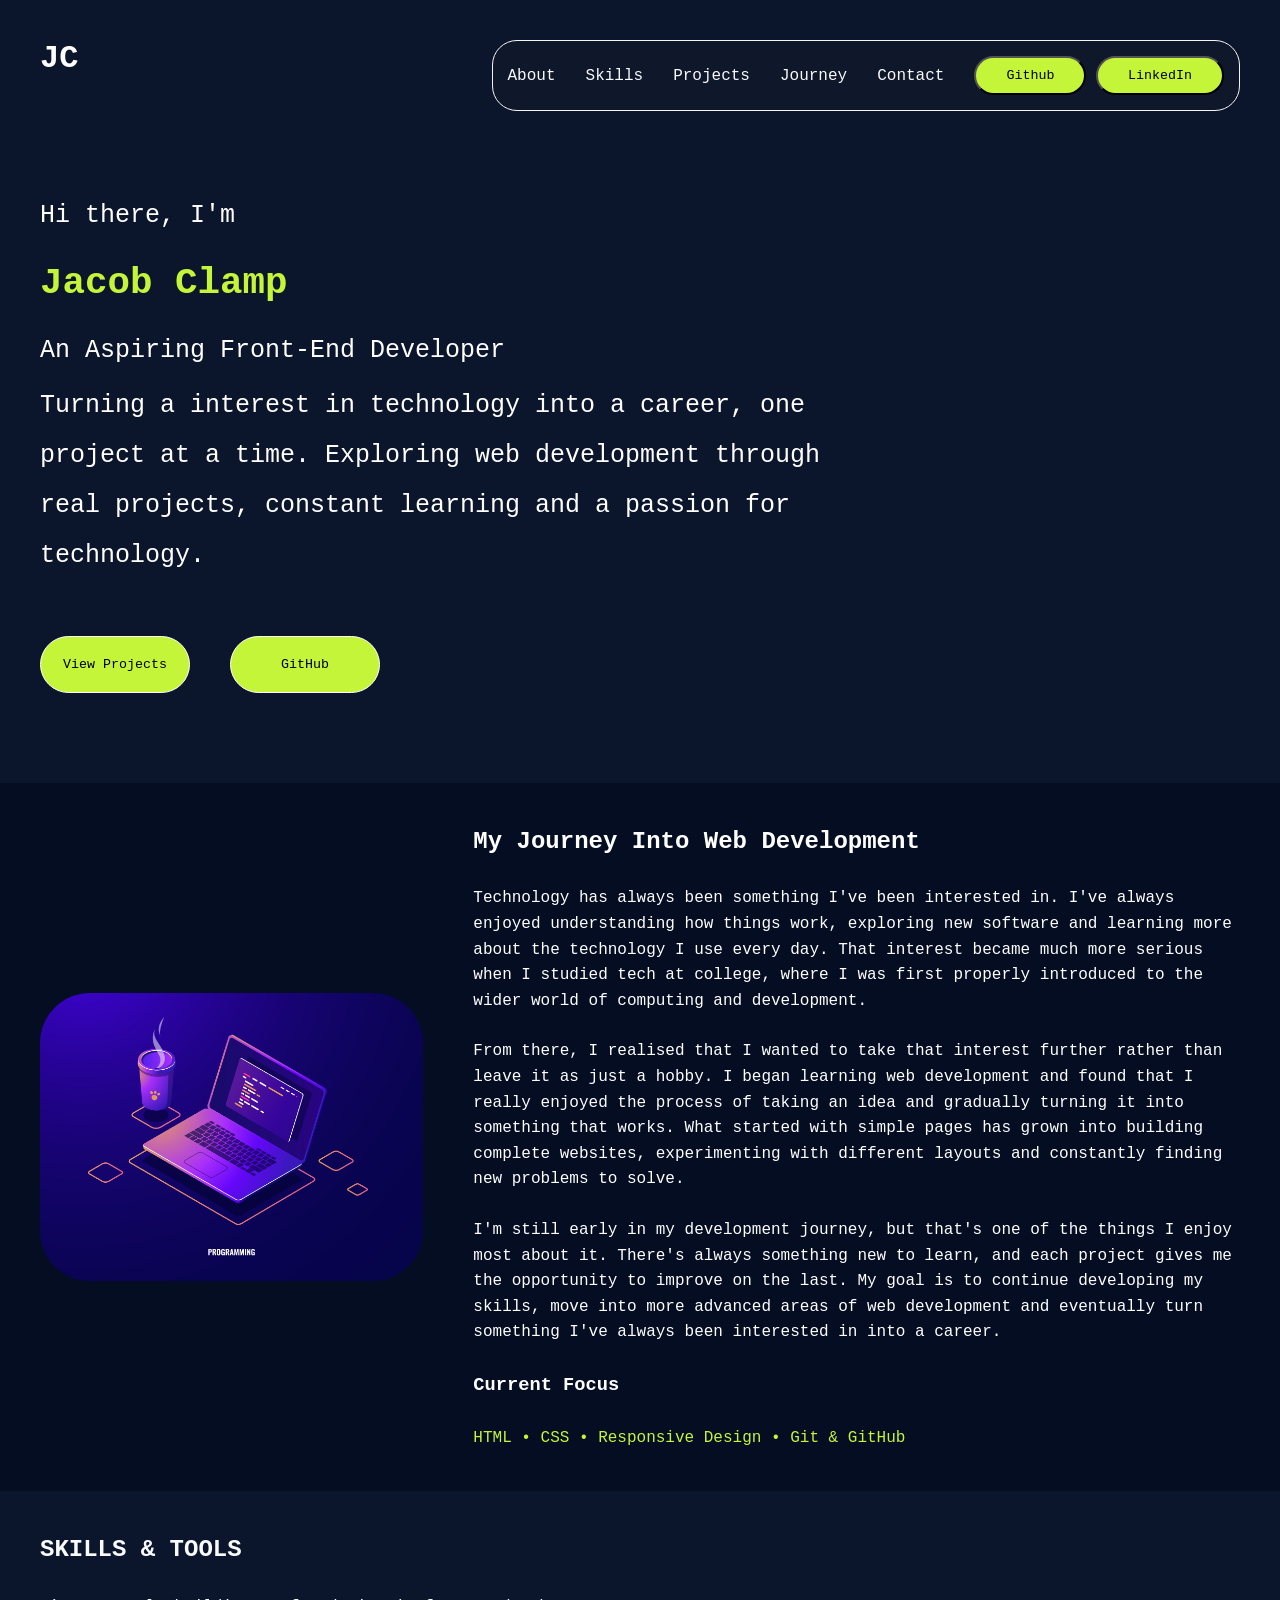
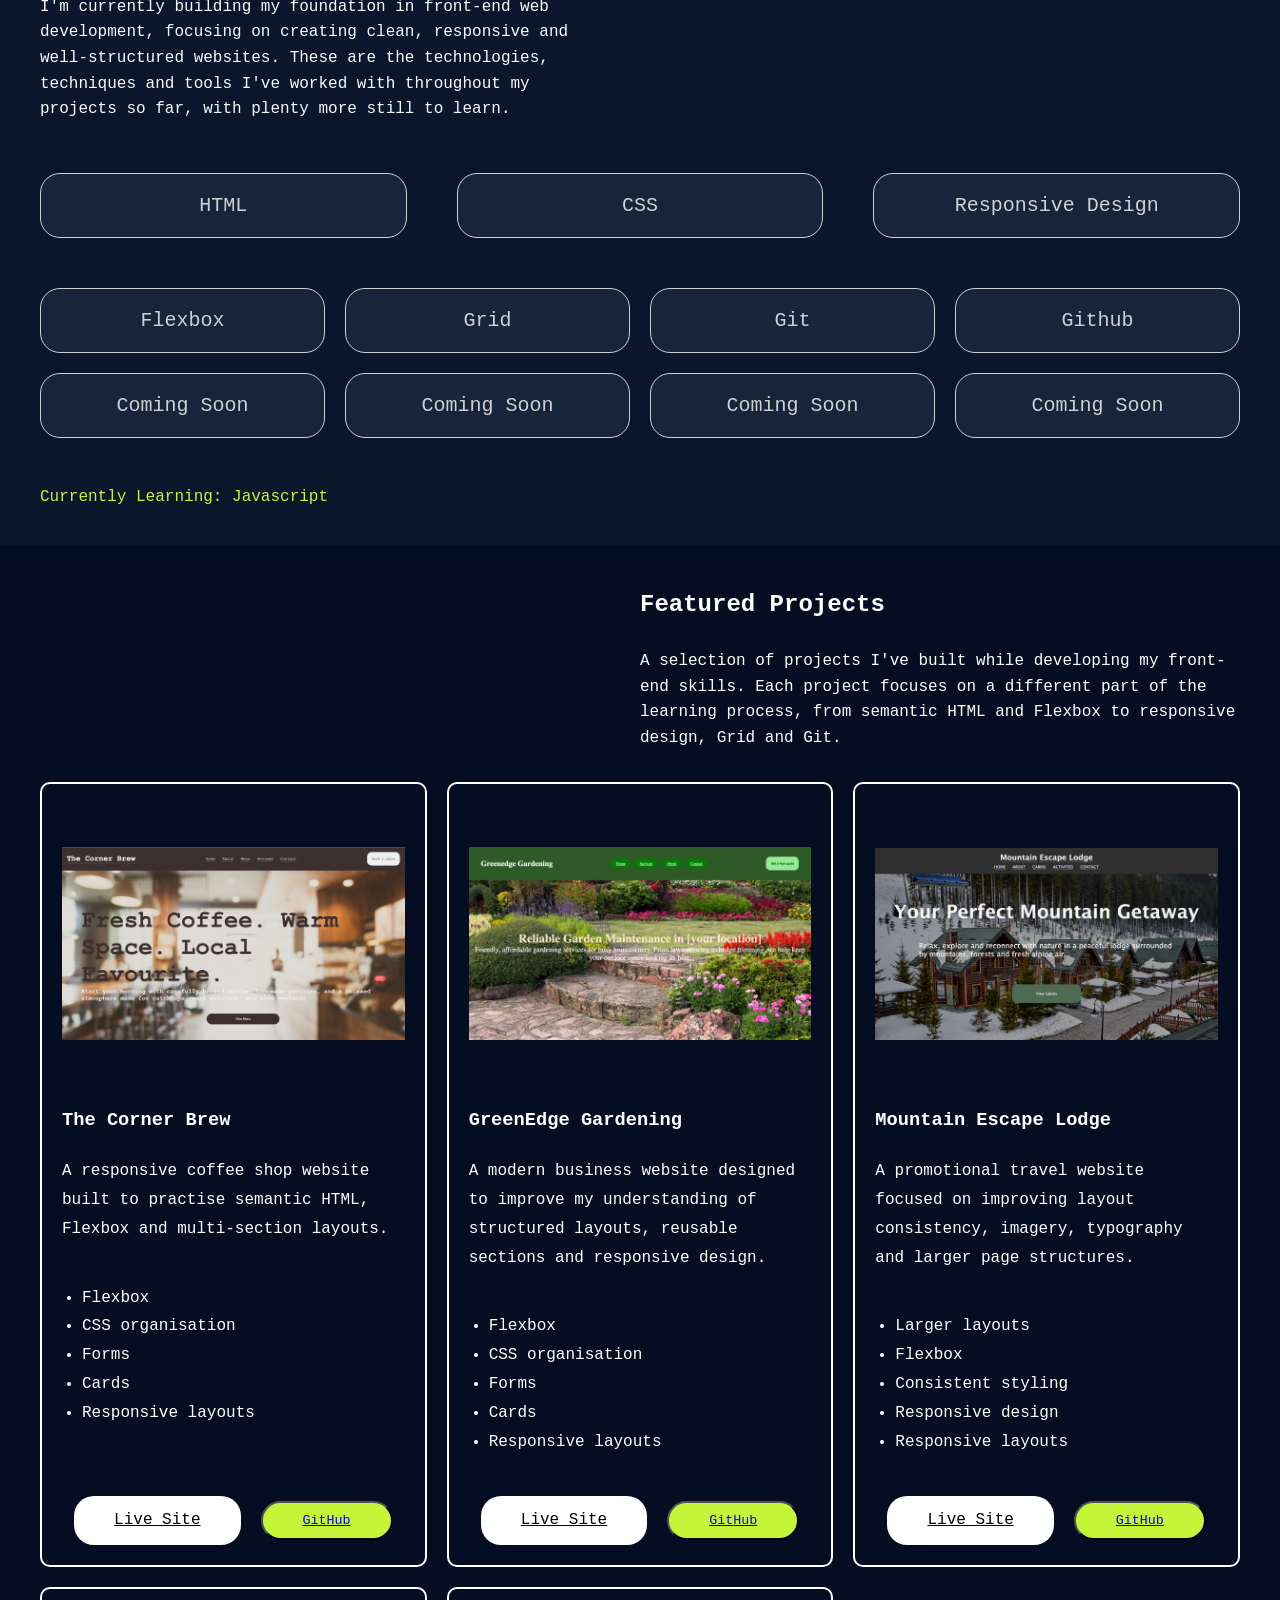
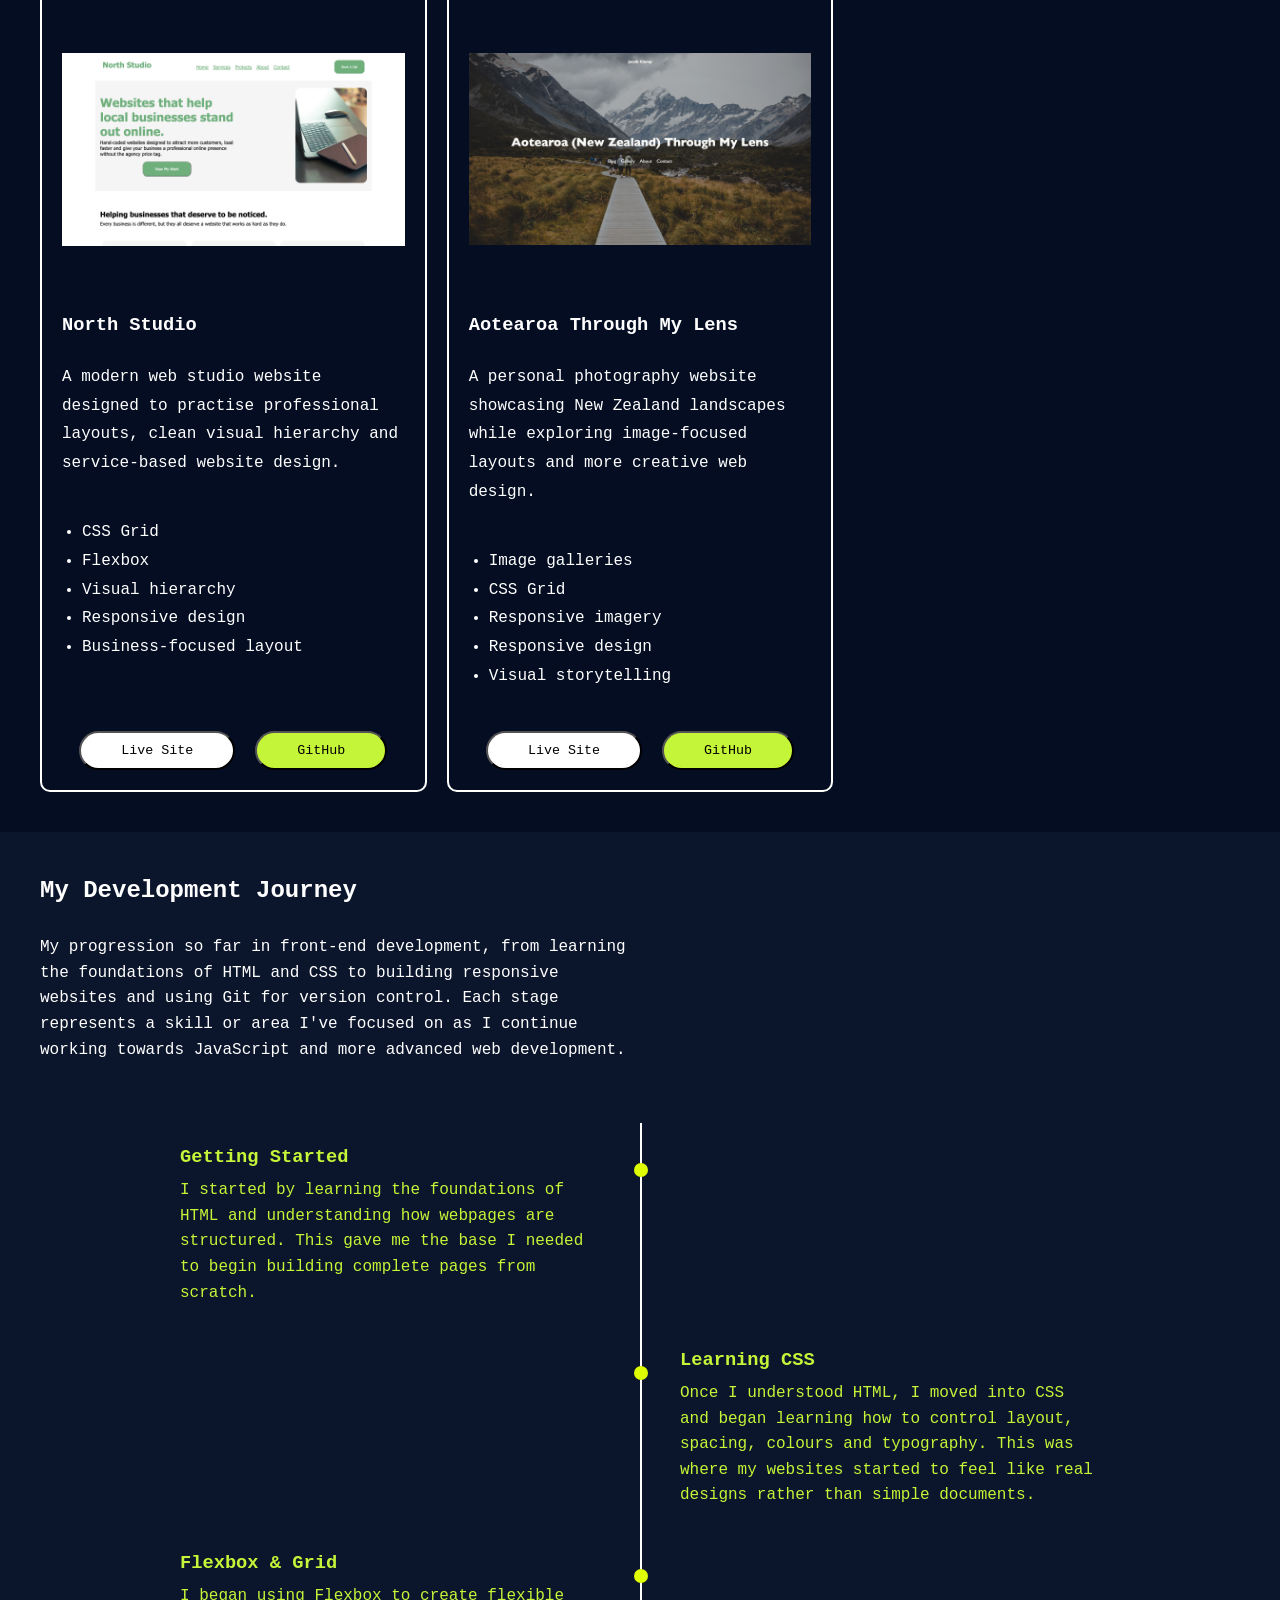
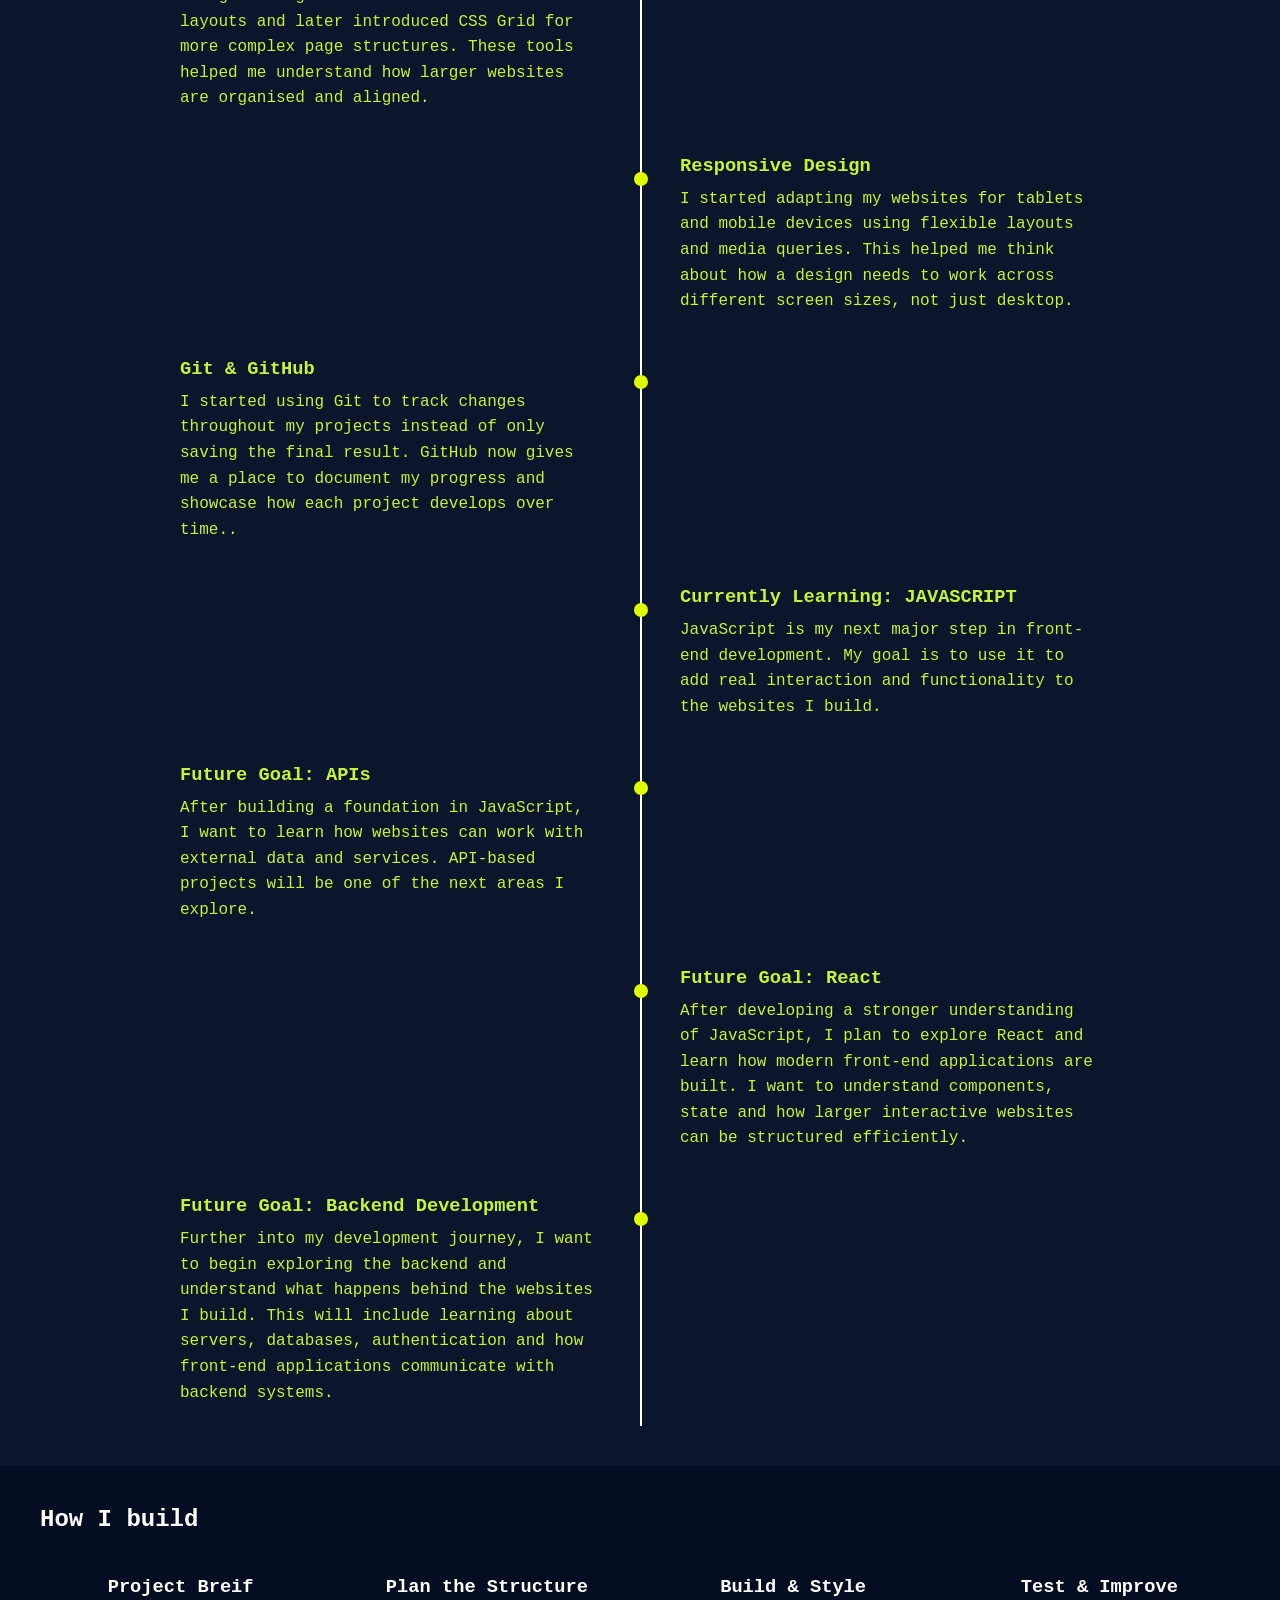
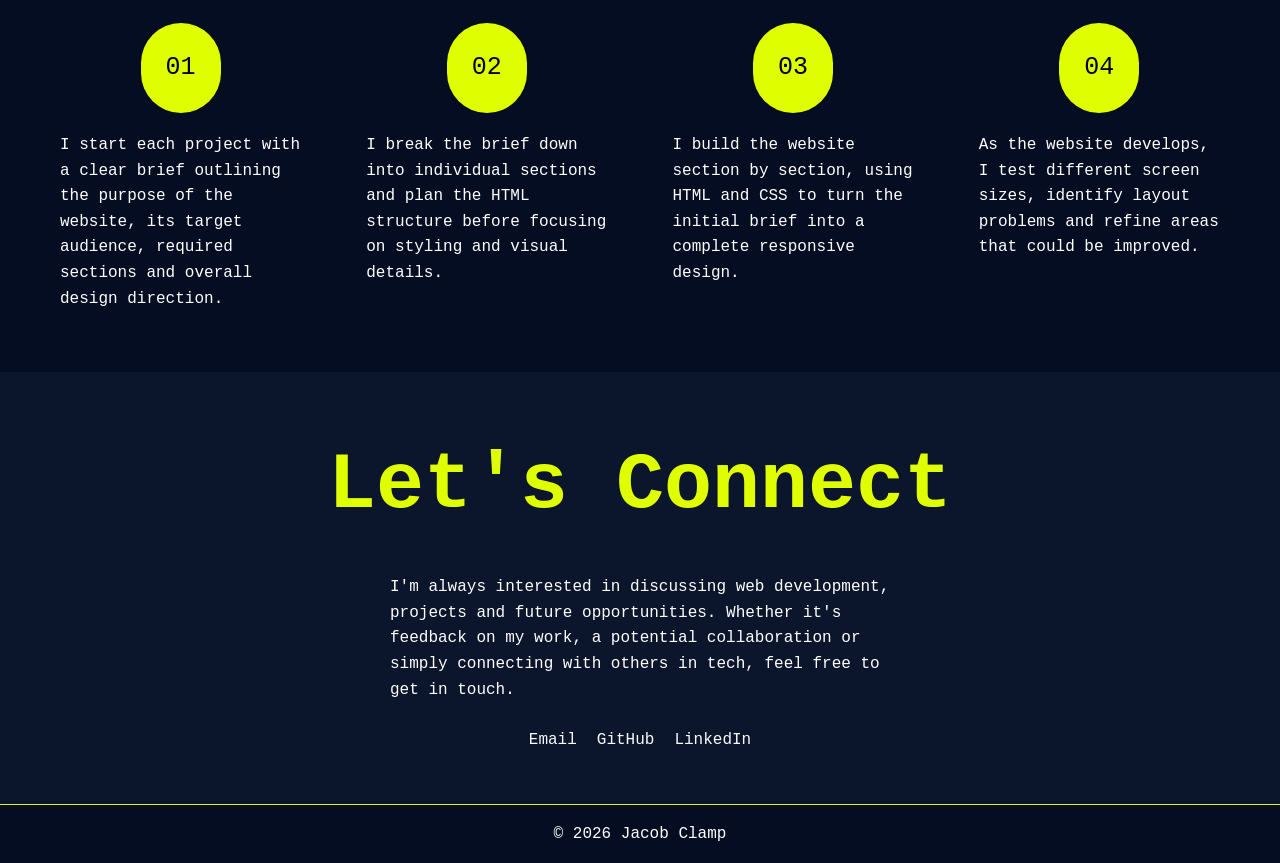
<file: index.html>
<!DOCTYPE html>
<html lang="en">
  <head>
    <meta charset="UTF-8" />
    <meta name="viewport" content="width=device-width, initial-scale=1.0" />
    <link rel="stylesheet" href="style.css" />
    <script src="script.js" defer></script>
    <title>Jacob Clamp</title>
  </head>
  <body>
    <header>
      <h1>JC</h1>
      <nav>
        <ul class="nav-ul">
          <li><a href="#about"  class="nav-link">About</a></li>
          <li><a href="#skill" class="nav-link">Skills</a></li>
          <li><a href="#projects" class="nav-link">Projects</a></li>
          <li><a href="#journey" class="nav-link">Journey</a></li>
          <li><a href="#contact" class="nav-link">Contact</a></li>
          <div class="nav-btn-wrap">
          <button>Github</button>
          <button>LinkedIn</button>
        </div>
        </ul>
        
      </nav>
      <div class="hamburger">
        <span class="bar"></span>
        <span class="bar"></span>
        <span class="bar"></span>
      </div>
    </header>
    <main>
      <section class="hero" id="home">
        <p>Hi there, I'm</p>
        <h2>Jacob Clamp</h2>
        <p>An Aspiring Front-End Developer</p>
        <p>
          Turning a interest in technology into a career, one project at a time.
          Exploring web development through real projects, constant learning and
          a passion for technology.
        </p>
        <div class="hero-btn-wrap">
          <button>View Projects</button>
          <button>GitHub</button>
        </div>
      </section>
      <section class="about" id="about">
        <div class="about-content-wrap">
          <div class="about-left">
            <img src="images/Coding.jpg" alt="" />
          </div>
          <div class="about-right">
            <h2>My Journey Into Web Development</h2>
            <p>
              Technology has always been something I've been interested in. I've
              always enjoyed understanding how things work, exploring new
              software and learning more about the technology I use every day.
              That interest became much more serious when I studied tech at
              college, where I was first properly introduced to the wider world
              of computing and development.
            </p>
            <p>
              From there, I realised that I wanted to take that interest further
              rather than leave it as just a hobby. I began learning web
              development and found that I really enjoyed the process of taking
              an idea and gradually turning it into something that works. What
              started with simple pages has grown into building complete
              websites, experimenting with different layouts and constantly
              finding new problems to solve.
            </p>
            <p>
              I'm still early in my development journey, but that's one of the
              things I enjoy most about it. There's always something new to
              learn, and each project gives me the opportunity to improve on the
              last. My goal is to continue developing my skills, move into more
              advanced areas of web development and eventually turn something
              I've always been interested in into a career.
            </p>
            <h3>Current Focus</h3>
            <p class="about-fcs">
              HTML • CSS • Responsive Design • Git & GitHub
            </p>
          </div>
        </div>
      </section>
      <section class="skills" id="skill">
        <div class="skill-top">
          <h2>SKILLS & TOOLS</h2>
          <p>
            I'm currently building my foundation in front-end web development,
            focusing on creating clean, responsive and well-structured websites.
            These are the technologies, techniques and tools I've worked with
            throughout my projects so far, with plenty more still to learn.
          </p>
        </div>
        <div class="skill-card-top-row">
          <p class="card">HTML</p>
          <p class="card">CSS</p>
          <p class="card">Responsive Design</p>
        </div>
        <div class="skills-card-bottom-row">
          <p class="card">Flexbox</p>
          <p class="card">Grid</p>
          <p class="card">Git</p>
          <p class="card">Github</p>
          <p class="card-soon">Coming Soon</p>
          <p class="card-soon">Coming Soon</p>
          <p class="card-soon">Coming Soon</p>
          <p class="card-soon">Coming Soon</p>
        </div>
        <div class="current-skill">
          <p>Currently Learning: Javascript</p>
        </div>
      </section>
      <section class="projects" id="projects">
        <div class="project-header">
          <h2>Featured Projects</h2>
          <p>
            A selection of projects I've built while developing my front-end
            skills. Each project focuses on a different part of the learning
            process, from semantic HTML and Flexbox to responsive design, Grid
            and Git.
          </p>
        </div>
        <div class="projects-wrap">
          <article class="project-card">
            <img src="images/The Corner Brew.jpg" alt="" />
            <h3>The Corner Brew</h3>
            <p>
              A responsive coffee shop website built to practise semantic HTML,
              Flexbox and multi-section layouts.
            </p>
            <ul class="project-card-ul">
              <li>Flexbox</li>
              <li>CSS organisation</li>
              <li>Forms</li>
              <li>Cards</li>
              <li>Responsive layouts</li>
            </ul>
            <div class="card-btn-wrap">
              <a href="https://jacobclamp.github.io/web-development-portfolio/01-The-Corner-Brew/" class="card-btn-left">Live Site</a>
              <button class="card-btn-right"><a href="https://github.com/JacobClamp/web-development-portfolio/tree/main/01-The-Corner-Brew">GitHub</a></button>
            </div>
          </article>
          <article class="project-card">
            <img src="images/GreenEdge Gardening.jpg" alt="" />
            <h3>GreenEdge Gardening</h3>
            <p>
              A modern business website designed to improve my understanding of
              structured layouts, reusable sections and responsive design.
            </p>
            <ul class="project-card-ul">
              <li>Flexbox</li>
              <li>CSS organisation</li>
              <li>Forms</li>
              <li>Cards</li>
              <li>Responsive layouts</li>
            </ul>
            <div class="card-btn-wrap">
              <a href="https://jacobclamp.github.io/web-development-portfolio/02-GreenEdge-Gardening/" class="card-btn-left">Live Site</a>
              <button class="card-btn-right"><a href="https://github.com/JacobClamp/web-development-portfolio/tree/main/02-GreenEdge-Gardening">GitHub</a></button>
            </div>
          </article>
          <article class="project-card">
            <img src="images/Mountain Escape Lodge.jpg" alt="" />
            <h3>Mountain Escape Lodge</h3>
            <p>
              A promotional travel website focused on improving layout
              consistency, imagery, typography and larger page structures.
            </p>
            <ul class="project-card-ul">
              <li>Larger layouts</li>
              <li>Flexbox</li>
              <li>Consistent styling</li>
              <li>Responsive design</li>
              <li>Responsive layouts</li>
            </ul>
            <div class="card-btn-wrap">
              <a href="https://jacobclamp.github.io/web-development-portfolio/03-Mountain-Escape-Lodge/" class="card-btn-left">Live Site</a>
              <button class="card-btn-right"><a href="https://github.com/JacobClamp/web-development-portfolio/tree/main/03-Mountain-Escape-Lodge">GitHub</a></button>
            </div>
          </article>
          <article class="project-card">
            <img src="images/North Studio.jpg" alt="" />
            <h3>North Studio</h3>
            <p>
              A modern web studio website designed to practise professional layouts, clean visual hierarchy and service-based website design.
            </p>
            <ul class="project-card-ul">
              <li>CSS Grid</li>
              <li>Flexbox</li>
              <li>Visual hierarchy</li>
              <li>Responsive design</li>
              <li>Business-focused layout</li>
            </ul>
            <div class="card-btn-wrap">
              <button class="card-btn-left">Live Site</button>
              <button class="card-btn-right">GitHub</button>
            </div>
          </article>
          <article class="project-card">
            <img src="images/Aotearoa Through My Lens.jpg" alt="" />
            <h3>Aotearoa Through My Lens</h3>
            <p>
              A personal photography website showcasing New Zealand landscapes while exploring image-focused layouts and more creative web design.
            </p>
            <ul class="project-card-ul">
              <li>Image galleries</li>
              <li>CSS Grid</li>
              <li>Responsive imagery</li>
              <li>Responsive design</li>
              <li>Visual storytelling</li>
            </ul>
            <div class="card-btn-wrap">
              <button class="card-btn-left">Live Site</button>
              <button class="card-btn-right">GitHub</button>
            </div>
          </article>
        </div>
      </section>

      
      <section class="learning-journey" id="journey">
        <div class="journey-header">
          <h2>My Development Journey</h2>
          <p>
            My progression so far in front-end development, from learning the
            foundations of HTML and CSS to building responsive websites and
            using Git for version control. Each stage represents a skill or area
            I've focused on as I continue working towards JavaScript and more
            advanced web development.
          </p>
        </div>
        <div class="timeline">
          <div class="timeline-item left">
            <div class="timeline-content">
              <h3>Getting Started</h3>
              <p>
                I started by learning the foundations of HTML and understanding
                how webpages are structured. This gave me the base I needed to
                begin building complete pages from scratch.
              </p>
            </div>
          </div>
          <div class="timeline-item right">
            <div class="timeline-content">
              <h3>Learning CSS</h3>
              <p>
                Once I understood HTML, I moved into CSS and began learning how
                to control layout, spacing, colours and typography. This was
                where my websites started to feel like real designs rather than
                simple documents.
              </p>
            </div>
          </div>
          <div class="timeline-item left">
            <div class="timeline-content">
              <h3>Flexbox & Grid</h3>
              <p>
                I began using Flexbox to create flexible layouts and later
                introduced CSS Grid for more complex page structures. These
                tools helped me understand how larger websites are organised and
                aligned.
              </p>
            </div>
          </div>
          <div class="timeline-item right">
            <div class="timeline-content">
              <h3>Responsive Design</h3>
              <p>
                I started adapting my websites for tablets and mobile devices
                using flexible layouts and media queries. This helped me think
                about how a design needs to work across different screen sizes,
                not just desktop.
              </p>
            </div>
          </div>
          <div class="timeline-item left">
            <div class="timeline-content">
              <h3>Git & GitHub</h3>
              <p>
                I started using Git to track changes throughout my projects
                instead of only saving the final result. GitHub now gives me a
                place to document my progress and showcase how each project
                develops over time..
              </p>
            </div>
          </div>
          <div class="timeline-item right">
            <div class="timeline-content">
              <h3>Currently Learning: JAVASCRIPT</h3>
              <p>
                JavaScript is my next major step in front-end development. My
                goal is to use it to add real interaction and functionality to
                the websites I build.
              </p>
            </div>
          </div>
          <div class="timeline-item left">
            <div class="timeline-content">
              <h3>Future Goal: APIs</h3>
              <p>
                After building a foundation in JavaScript, I want to learn how
                websites can work with external data and services. API-based
                projects will be one of the next areas I explore.
              </p>
            </div>
          </div>
          <div class="timeline-item right">
            <div class="timeline-content">
              <h3>Future Goal: React</h3>
              <p>
                After developing a stronger understanding of JavaScript, I plan
                to explore React and learn how modern front-end applications are
                built. I want to understand components, state and how larger
                interactive websites can be structured efficiently.
              </p>
            </div>
          </div>
          <div class="timeline-item left">
            <div class="timeline-content">
              <h3>Future Goal: Backend Development</h3>
              <p>
                Further into my development journey, I want to begin exploring
                the backend and understand what happens behind the websites I
                build. This will include learning about servers, databases,
                authentication and how front-end applications communicate with
                backend systems.
              </p>
            </div>
          </div>
        </div>
      </section>
      <section class="dev-workflow">
        <h2>How I build</h2>
        <div class="workflow-wrap">
          <article class="workflow-card">
            <h3>Project Breif</h3>
            <p class="workflow-num">01</p>
            <p>
              I start each project with a clear brief outlining the purpose of
              the website, its target audience, required sections and overall
              design direction.
            </p>
          </article>
          <article class="workflow-card">
            <h3>Plan the Structure</h3>
            <p class="workflow-num">02</p>
            <p>
              I break the brief down into individual sections and plan the HTML
              structure before focusing on styling and visual details.
            </p>
          </article>
          <article class="workflow-card">
            <h3>Build & Style</h3>
            <p class="workflow-num">03</p>
            <p>
              I build the website section by section, using HTML and CSS to turn
              the initial brief into a complete responsive design.
            </p>
          </article>
          <article class="workflow-card">
            <h3>Test & Improve</h3>
            <p class="workflow-num">04</p>
            <p>
              As the website develops, I test different screen sizes, identify
              layout problems and refine areas that could be improved.
            </p>
          </article>
        </div>
      </section>
      <section class="contact" id="contact">
        <div class="contact-wrap">
          <h2>Let's Connect</h2>
          <div class="connect-content">
            <p>
              I'm always interested in discussing web development, projects and
              future opportunities. Whether it's feedback on my work, a
              potential collaboration or simply connecting with others in tech,
              feel free to get in touch.
            </p>
          </div>
          <ul>
            <li><a href="">Email</a></li>
            <li><a href="https://github.com/JacobClamp">GitHub</a></li>
            <li>
              <a href="https://www.linkedin.com/in/jacob--clamp/">LinkedIn</a>
            </li>
          </ul>
        </div>
      </section>
    </main>
    <footer>
      <p>© 2026 Jacob Clamp</p>
    </footer>
  </body>
</html>
</file>
<file: style.css>
* {
    margin: 0;
    padding: 0;
    box-sizing: border-box;
    scroll-behavior: smooth;
    font-family: 'Courier New', Courier, monospace;
  }
  
  html,
  body {
    width: 100%;
    max-width: 100%;
    overflow-x: hidden;
  }
  
  body {
    background-color: #0b152b;
  }
  
  img {
    display: block;
    max-width: 100%;
  }
  
  
  /* NAV */
  
  header {
    display: flex;
    padding: 40px;
    justify-content: space-between;
    color: white;
    position: sticky;
    top: 0;
    z-index: 3;
  }
  
  nav {
    display: flex;
    background-color: #0F172A;
    border-radius: 25px;
  }
  
  .nav-ul {
    display: flex;
    gap: 30px;
    list-style-type: none;
    border: 1px solid whitesmoke;
    padding: 15px;
    border-radius: 25px;
    align-items: center;
  }
  
  li a {
    text-decoration: none;
    color: #F8FAFC;
  }
  
  li a:hover {
    border-bottom: 2px solid #dfff00;
    font-size: 20px;
  }
  
  ul button {
    background-color: rgb(197, 245, 56);
    padding: 10px 30px;
    border-radius: 20px;
    color: black;
  }
  
  .hamburger {
    display: none;
    cursor: pointer;
  }
  
  .bar {
    display: block;
    width: 25px;
    height: 3px;
    margin: 5px auto;
    -webkit-transition: all 0.3s ease-in-out;
    transition: all 0.3s ease-in-out;
    background-color: #dfff00;
  }
  
  
  /* HERO */
  
  .hero {
    display: flex;
    flex-direction: column;
    gap: 5px;
    padding: 40px;
    color: white;
    line-height: 2;
    font-size: 25px;
    max-width: 900px;
  }
  
  .hero h2 {
    color: rgb(197, 245, 56);
  }
  
  .hero-btn-wrap {
    display: flex;
    padding: 50px 0;
    gap: 40px;
  }
  
  .hero-btn-wrap button {
    border: 1px solid white;
    color: black;
    padding: 20px;
    min-width: 150px;
    border-radius: 80px;
    background-color: rgb(197, 245, 56);
  }
  
  .hero-btn-wrap button:hover {
    font-size: 20px;
    border-bottom: 1px solid white;
  }
  
  
  /* ABOUT */
  
  .about {
    padding: 40px;
    background-color: #040d22;
  }
  
  .about-content-wrap {
    align-items: center;
    display: grid;
    grid-template-columns: 1fr 2fr;
    max-width: 1200px;
    margin: 0 auto;
    gap: 50px;
  }
  
  .about-left,
  .about-right {
    min-width: 0;
  }
  
  .about-left img {
    width: 100%;
    max-width: 500px;
    height: auto;
    border-radius: 50px;
  }
  
  .about-right {
    color: white;
    display: flex;
    flex-direction: column;
    line-height: 1.6;
    gap: 25px;
  }
  
  .about-fcs {
    color: rgb(197, 245, 56);
  }
  
  
  /* SKILLS */
  
  .skills {
    padding: 40px;
    display: flex;
    flex-direction: column;
    gap: 50px;
  }
  
  .skill-top {
    display: flex;
    flex-direction: column;
    max-width: 550px;
    gap: 25px;
    color: #F8FAFC;
    line-height: 1.6;
  }
  
  .skill-card-top-row {
    color: white;
    display: grid;
    grid-template-columns: repeat(3, minmax(0, 1fr));
    gap: 50px;
  }
  
  .card,
  .card-soon {
    display: flex;
    padding: 20px;
    border-radius: 20px;
    align-items: center;
    justify-content: center;
    background-color: #1b283e;
    font-size: 20px;
    border: 1px solid white;
    opacity: 0.8;
  }
  
  .card-soon {
    color: white;
  }
  
  .skills-card-bottom-row {
    display: grid;
    gap: 20px;
    grid-template-columns: repeat(4, minmax(0, 1fr));
    color: white;
  }
  
  .current-skill {
    display: flex;
    color: rgb(197, 245, 56);
  }
  
  
  /* PROJECTS */
  
  .projects {
    display: flex;
    color: white;
    flex-direction: column;
    gap: 30px;
    padding: 40px;
    align-items: flex-end;
    background-color: #040d22;
  }
  
  .project-header {
    display: flex;
    flex-direction: column;
    line-height: 1.6;
    max-width: 600px;
    gap: 25px;
  }
  
  .projects-wrap {
    display: grid;
    grid-template-columns: repeat(3, minmax(0, 1fr));
    gap: 20px;
    width: 100%;
    align-items: stretch;
  }
  
  .project-card {
    display: flex;
    flex-direction: column;
    padding: 20px;
    border: 2px solid white;
    border-radius: 10px;
    line-height: 1.8;
    gap: 20px;
    min-width: 0;
  }
  
  .project-card img {
    width: 100%;
    height: 280px;
    object-fit: contain;
    border-radius: 20px;
  }
  .project-card-ul{
    padding: 20px;
  }
  
  .card-btn-wrap {
    display: flex;
    align-items: center;
    justify-content: center;
    gap: 20px;
    margin-top: auto;
    width: 100%;
  }
  
  .card-btn-left {
    padding: 10px 40px;
    background-color: white;
    color: black;
    border-radius: 20px;
  }
  .card-btn-left a {
    color: black;
  }
  
  
  .card-btn-right {
    padding: 10px 40px;
    border-radius: 20px;
    background-color: rgb(197, 245, 56);
  }
  
  
  /* DEVELOPMENT JOURNEY */
  
  .learning-journey {
    padding: 40px;
    display: flex;
    flex-direction: column;
  }
  
  .journey-header {
    margin-bottom: 60px;
    color: white;
    display: flex;
    flex-direction: column;
    gap: 25px;
    line-height: 1.6;
    max-width: 600px;
    justify-content: center;
  }
  
  .timeline {
    position: relative;
    max-width: 1000px;
    width: 100%;
    margin: 0 auto;
    color: rgb(197, 245, 56);
  }
  
  .timeline-content {
    display: flex;
    flex-direction: column;
    gap: 5px;
    line-height: 1.6;
  }
  
  .timeline::before {
    content: "";
    position: absolute;
    width: 2px;
    background-color: white;
    top: 0;
    bottom: 0;
    left: 50%;
    z-index: 0;
  }
  
  .timeline-item::after {
    content: "";
    position: absolute;
    width: 14px;
    height: 14px;
    border-radius: 50%;
    background-color: #dfff00;
    top: 40px;
    z-index: 2;
  }
  
  .timeline-item {
    position: relative;
    width: 50%;
    padding: 20px 40px;
    z-index: 1;
  }
  
  .timeline-item.left {
    left: 0;
  }
  
  .timeline-item.right {
    left: 50%;
  }
  
  .timeline-item.left::after {
    right: -8px;
  }
  
  .timeline-item.right::after {
    left: -6px;
  }
  
  
  /* HOW I BUILD */
  
  .dev-workflow {
    display: flex;
    flex-direction: column;
    gap: 20px;
    padding: 40px;
    color: white;
    background-color: #040d22;
  }
  
  .workflow-wrap {
    display: flex;
    gap: 25px;
    line-height: 1.6;
    flex-direction: row;
  }
  
  .workflow-card {
    display: flex;
    flex-direction: column;
    padding: 20px;
    align-items: center;
    gap: 20px;
    flex: 1;
    min-width: 0;
  }
  
  .workflow-num {
    padding: 25px;
    border-radius: 260px;
    font-size: 25px;
    background-color: #dfff00;
    color: black;
  }
  
  
  /* CONTACT */
  
  .contact {
    display: flex;
    color: white;
    gap: 30px;
    justify-content: center;
  }
  
  .contact-wrap {
    display: flex;
    flex-direction: column;
    padding: 50px;
    justify-content: center;
    align-items: center;
    gap: 25px;
    line-height: 1.6;
    max-width: 800px;
    width: 100%;
  }
  
  .contact-wrap h2 {
    color: #dfff00;
    font-size: 80px;
  }
  
  .contact-wrap ul {
    display: flex;
    gap: 20px;
    list-style-type: none;
  }
  
  .connect-content {
    max-width: 500px;
  }
  
  
  /* FOOTER */
  
  footer {
    display: flex;
    justify-content: center;
    color: white;
    border-top: 1px solid #dfff00;
    padding: 20px;
    background-color: #040d22;
  }
  
  
  /* SCROLL POSITION */
  
  #about {
    scroll-margin-top: 100px;
  }
  
  #skill {
    scroll-margin-top: 45px;
  }
  
  #projects {
    scroll-margin-top: 140px;
  }
  
  #journey {
    scroll-margin-top: 50px;
  }
  
  #contact {
    scroll-margin-top: 300px;
  }
  
  
  /* SMALLER DESKTOP */
  
  @media (max-width: 1165px) {
  
    .about-content-wrap {
        grid-template-columns: 1fr;
    }
  
    .about-left {
        display: flex;
        justify-content: center;
    }
  }
  
  
  /* TABLET */
  
  @media (max-width: 900px) {
  
    header {
        display: flex;
        flex-direction: row;
        align-items: flex-end;
        gap: 20px;
    }
  
    header h1 {
        display: none;
    }
  
    .hamburger {
        display: block;
        position: fixed;
        top: 30px;
        right: 30px;
        z-index: 5;
    }
  
    .hamburger.active .bar:nth-child(2) {
        opacity: 0;
    }
  
    .hamburger.active .bar:nth-child(1) {
        transform: translateY(8px) rotate(45deg);
    }
  
    .hamburger.active .bar:nth-child(3) {
        transform: translateY(-8px) rotate(-45deg);
    }
  
    .nav-ul {
        position: fixed;
        right: -45%;
        top: 0;
        flex-direction: column;
        background-color: #122247;
        text-align: center;
        transition: 0.3s;
        min-height: 100vh;
        width: 35%;
        gap: 30px;
        align-items: flex-end;
        border-radius: 0;
        border: none;
        padding: 100px 40px;
        z-index: 4;
    }
  
    .nav-ul li {
        border-bottom: 2px dashed #dfff00;
    }
  
    .nav-btn-wrap {
        display: flex;
        flex-direction: column;
        justify-content: center;
        gap: 20px;
    }
  
    .nav-ul.active {
        right: 0;
    }
  
    .about-content-wrap {
        grid-template-columns: 1fr;
    }
  
    .about-left {
        display: flex;
        align-items: center;
        justify-content: center;
    }
  
    .projects {
        align-items: center;
    }
  
    .project-header {
        align-self: center;
    }
  
    .projects-wrap {
        grid-template-columns: repeat(2, minmax(0, 1fr));
    }
  
    .project-card {
        width: 100%;
    }
  
    .project-card img {
        width: 100%;
        height: 200px;
    }
  
    .card-btn-wrap {
        flex-wrap: nowrap;
    }
  
    .card-btn-wrap button {
        padding: 10px 20px;
        flex: 1;
        white-space: nowrap;
    }
  
    .workflow-wrap {
        display: grid;
        grid-template-columns: 1fr 1fr;
        gap: 20px;
    }
  
    #about {
        scroll-margin-top: 150px;
    }
  
    #skill {
        scroll-margin-top: 130px;
    }
  
    #projects {
        scroll-margin-top: 125px;
    }
  
    #journey {
        scroll-margin-top: 130px;
    }
  
    #contact {
        scroll-margin-top: 0;
    }
  }
  
  
  /* NARROW TABLET */
  
  @media (max-width: 750px) {
  
    .projects {
        padding-left: 30px;
        padding-right: 30px;
    }
  
    .project-card {
        padding: 15px;
        gap: 15px;
        line-height: 1.6;
    }
  
    .card-btn-wrap {
        gap: 10px;
    }
  }
  
  
  /* PHONE */
  
  @media (max-width: 600px) {
  
    header {
        padding: 25px 20px;
    }
  
    .hero {
        width: 100%;
        max-width: 100%;
        padding: 30px 20px;
    }
  
    .about,
    .skills,
    .projects,
    .learning-journey,
    .dev-workflow {
        padding-left: 20px;
        padding-right: 20px;
    }
  
    .projects-wrap {
        grid-template-columns: 1fr;
        padding: 0;
    }
  
    .project-card {
        width: 100%;
        padding: 20px;
    }
  
    .project-card img {
        width: 100%;
        height: auto;
        aspect-ratio: 16 / 10;
        object-fit: cover;
    }
  
    .skill-card-top-row {
        gap: 20px;
    }
  
    .skills-card-bottom-row {
        grid-template-columns: 1fr 1fr;
    }
  
    .contact-wrap {
        width: 100%;
        padding: 50px 20px;
    }
  
    .contact-wrap h2 {
        font-size: clamp(40px, 12vw, 60px);
        text-align: center;
    }
  
    .contact-wrap ul {
        flex-wrap: wrap;
        justify-content: center;
    }
  }
  
  
  /* MOBILE TIMELINE */
  
  @media (max-width: 545px) {
  
    .timeline {
        width: 100%;
    }
  
    .timeline::before {
        left: 0;
    }
  
    .timeline-item {
        width: 100%;
        left: 0;
        padding: 20px 0 20px 40px;
    }
  
    .timeline-item.left,
    .timeline-item.right {
        width: 100%;
        left: 0;
    }
  
    .timeline-item.left::after,
    .timeline-item.right::after {
        left: -6px;
        right: auto;
    }
  
    .timeline-content {
        width: 100%;
    }
  
    .skill-card-top-row {
        grid-template-columns: 1fr;
        gap: 20px;
    }
  
    .about-right {
        padding: 0;
    }
  }
  
  
  /* SMALL PHONE */
  
  @media (max-width: 440px) {
  
    .about {
        padding-left: 20px;
        padding-right: 20px;
    }
  
    .about-left img {
        width: 100%;
        max-width: 325px;
        height: auto;
    }
    .hero-btn-wrap{
      justify-content: center;
    }
  
    .projects {
        padding-left: 15px;
        padding-right: 15px;
    }
  
    .project-card {
        padding: 15px;
    }
  
    .card-btn-wrap button {
        padding: 10px 12px;
    }
    .nav-ul {
      right: -100%;
      width: 100%;
      min-height: 100vh;
      padding: 100px 40px;
  }

  .nav-ul.active {
      right: 0;
  }
  
  }
  
  
  /* VERY SMALL PHONE */
  
  @media (max-width: 400px) {
  
    .hero {
        line-height: 1.4;
    }
  
    .hero-btn-wrap {
        flex-direction: column;
        gap: 20px;
    }
  
    .hero-btn-wrap button {
        width: 100%;
    }
  
    .skills-card-bottom-row {
        grid-template-columns: 1fr 1fr;
    }
  
    .workflow-wrap {
        grid-template-columns: 1fr;
    }
  }
</file>
